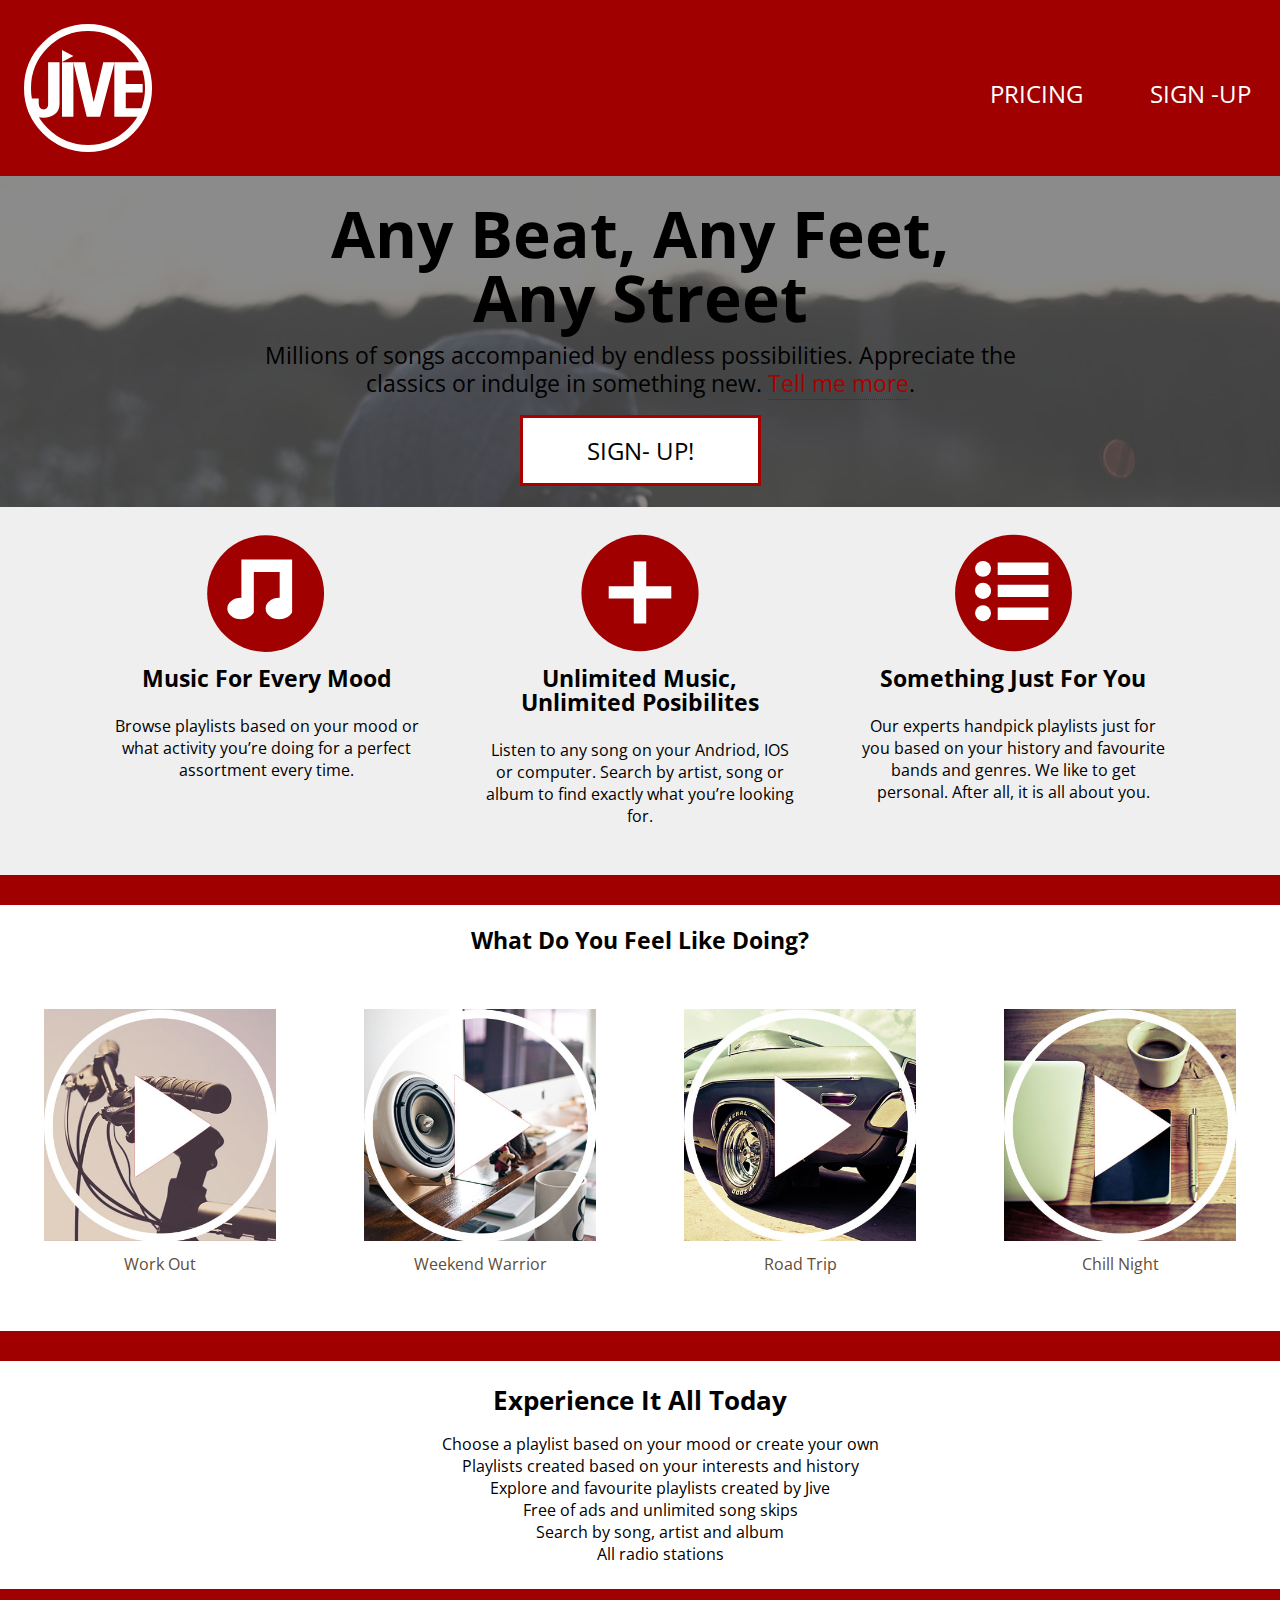
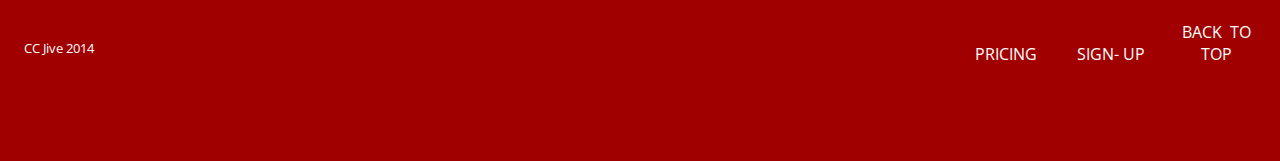
<file: index.html>
<!DOCTYPE html>
<html lang="en-ca">
<head>
  <meta charset="utf-8">
  <title>Jive</title>
  <meta name="viewport" content="width=device-width,initial-scale=1">
  <link href="css/main.css" rel="stylesheet">
  <link href="css/grid.css" rel="stylesheet">
  <link href="css/typography.css" rel="stylesheet">
    <link href='http://fonts.googleapis.com/css?family=Open+Sans+Condensed:300,300italic,700' rel='stylesheet' type='text/css'>
</head>

     <ul class="skip-links">
        <li><a href="#nav">Skip to Navigation</a></li>
        <li><a href="#main">Skip to Main Content</a></li>
        <li><a href="#playlists">Skip to Playlists</a></li>
    
    </ul>
    
<header role="banner" id="top" class="masthead red">

            <a href="index.html">       
                <img src="images/logo-jive.svg" alt="Jive Logo"                         class="jivelogo">       
            </a>
            
   
    <nav class="navtop" id="nav" role="navigation">
        <ul>
                <li><a href="pricing.html">Pricing</a></li>
                <li><a href="signup.html">Sign&nbsp;-Up</a></li>
        </ul>
    </nav>
    
    
   
</header>
    
<main role="main" id="main">
    

<div class="billboard">
   
        <h1 class="push-none">Any&nbsp;Beat, Any&nbsp;Feet, Any&nbsp;Street</h1>
            <h3 class="pad-top-half pad-bottom-half"> Millions of songs accompanied by endless possibilities. Appreciate the classics or indulge in something new. <a href="pricing.html" class="tellmemore">Tell&nbsp;me&nbsp;more</a>.
            </h3>
    
        <div class="signupbutton">
            <p><a href="signup.html" >Sign-&nbsp;up!</a></p>
    </div>
    </div>
    

   
<div class="lightgrey">
    
<div class="innerbody"> 
        
        <div class="grid pad-top">

    <figure class="unit unit-xs-1 unit-s-1 unit-m-1-3 unit-l-1-3">
        <img src="images/icon-music.svg" alt="music note"  class="icons pad-bottom-half">
               <div class="describe"> 
                <h3>Music for every mood</h3>
                    <p>Browse playlists based on your mood or what activity you’re doing for a perfect assortment every time. 
                    </p>
            </div>
    </figure>
        
    
    <figure class="unit unit-xs-1 unit-s-1 unit-m-1-3 unit-l-1-3">
        <img src="images/icon-add.svg" alt="plus sign" class="icons pad-bottom-half">
        <div class="describe"> 
            <h3>Unlimited music, unlimited&nbsp;posibilites </h3>
                <p>Listen to any song on your Andriod, IOS or computer. Search by artist, song or album to find exactly what you’re looking for. 
           </p>
        </div>
    </figure>
    
    
       <figure class="unit unit-xs-1 unit-s-1 unit-m-1-3 unit-l-1-3 pad-bottom">
        <img src="images/icon-suggest.svg" alt="suggestions" class="icons pad-bottom-half">
           <div class="describe"> 
            <h3>Something just for you</h3>
                <p>Our experts handpick playlists just for you based on your history and favourite bands and genres. We like to get personal. After&nbsp;all, it is all about you.            </p>
            </div>
    </figure>
        
</div>
</div>
</div>
    

    <hr>    
    
    
    <div class="playlists" id="playlists">
        
        <h3>What do you feel like doing?</h3>
                      
        <div class="grid">
            <div class="unit unit-xs-1 unit-s-1-2 unit-m-1-4 unit-l-1-4 gutter-half">

                        <a href="images/pl-workout.jpg">
                            <figure><img src="images/pl-workout.jpg"> 
                                <figcaption class="island-half">Work Out</figcaption>
                            </figure>
                        </a>
                </div>
    

                <div class="unit unit-xs-1 unit-s-1-2 unit-m-1-4 unit-l-1-4 gutter-half">
                 
                       <a href="images/pl-wknd.jpg"> 
                           <figure>
                               <img src=images/pl-wknd.jpg>
                                <figcaption class="island-half">Weekend Warrior</figcaption>
                           </figure>
                       </a>
                      
                    
                    
                </div>
        

                <div class="unit unit-xs-1 unit-s-1-2 unit-m-1-4 unit-l-1-4 gutter-half pad-bottom-half">
                  
                       <a href="images/pl-car.jpg"> 
                           <figure>
                               <img src=images/pl-car.jpg>
                                 <figcaption class="island-half">Road Trip</figcaption>
                           </figure>
                       </a>
                    
                </div>

                <div class="unit unit-xs-1 unit-s-1-2 unit-m-1-4 unit-l-1-4 gutter-half pad-bottom-half">
                   
                       <a href="images/pl-chill.jpg">
                           <figure>
                               <img src=images/pl-chill.jpg>
                                 <figcaption class="island-half">Chill Night</figcaption>
                            </figure>
                       </a>
                    
                </div>
                      
                </div>
    </div>

    
    <hr>
     <div class="gutter">
        <h2 class="push-none centertext">experience it all today</h2>
     
        <ul class="list">
             <li>Choose a playlist based on your mood or create your own</li>
            <li>Playlists created based on your interests and history</li>
            <li>Explore and favourite playlists created by Jive</li>
            <li>Free of ads and unlimited song skips</li>
            <li>Search by song, artist and album</li>
            <li>All radio stations</li>
        </ul>  
    </div>
    


    
</main>  
    
    <footer class="footer red">

        <nav class="nav-btm">
            
                <ul> 
                        
                    <li><a href="pricing.html">Pricing</a></li>
        
                    <li><a href="signup.html">Sign-&nbsp;Up</a></li>
                        
                    <li><a href="#nav" class="nav-btn">Back&nbsp; to top</a></li>
                    
                </ul>
        </nav>
        
        <p role="contentinfo" class="legal micro">CC Jive 2014</p>
        
    </footer>  
</html>
</file>
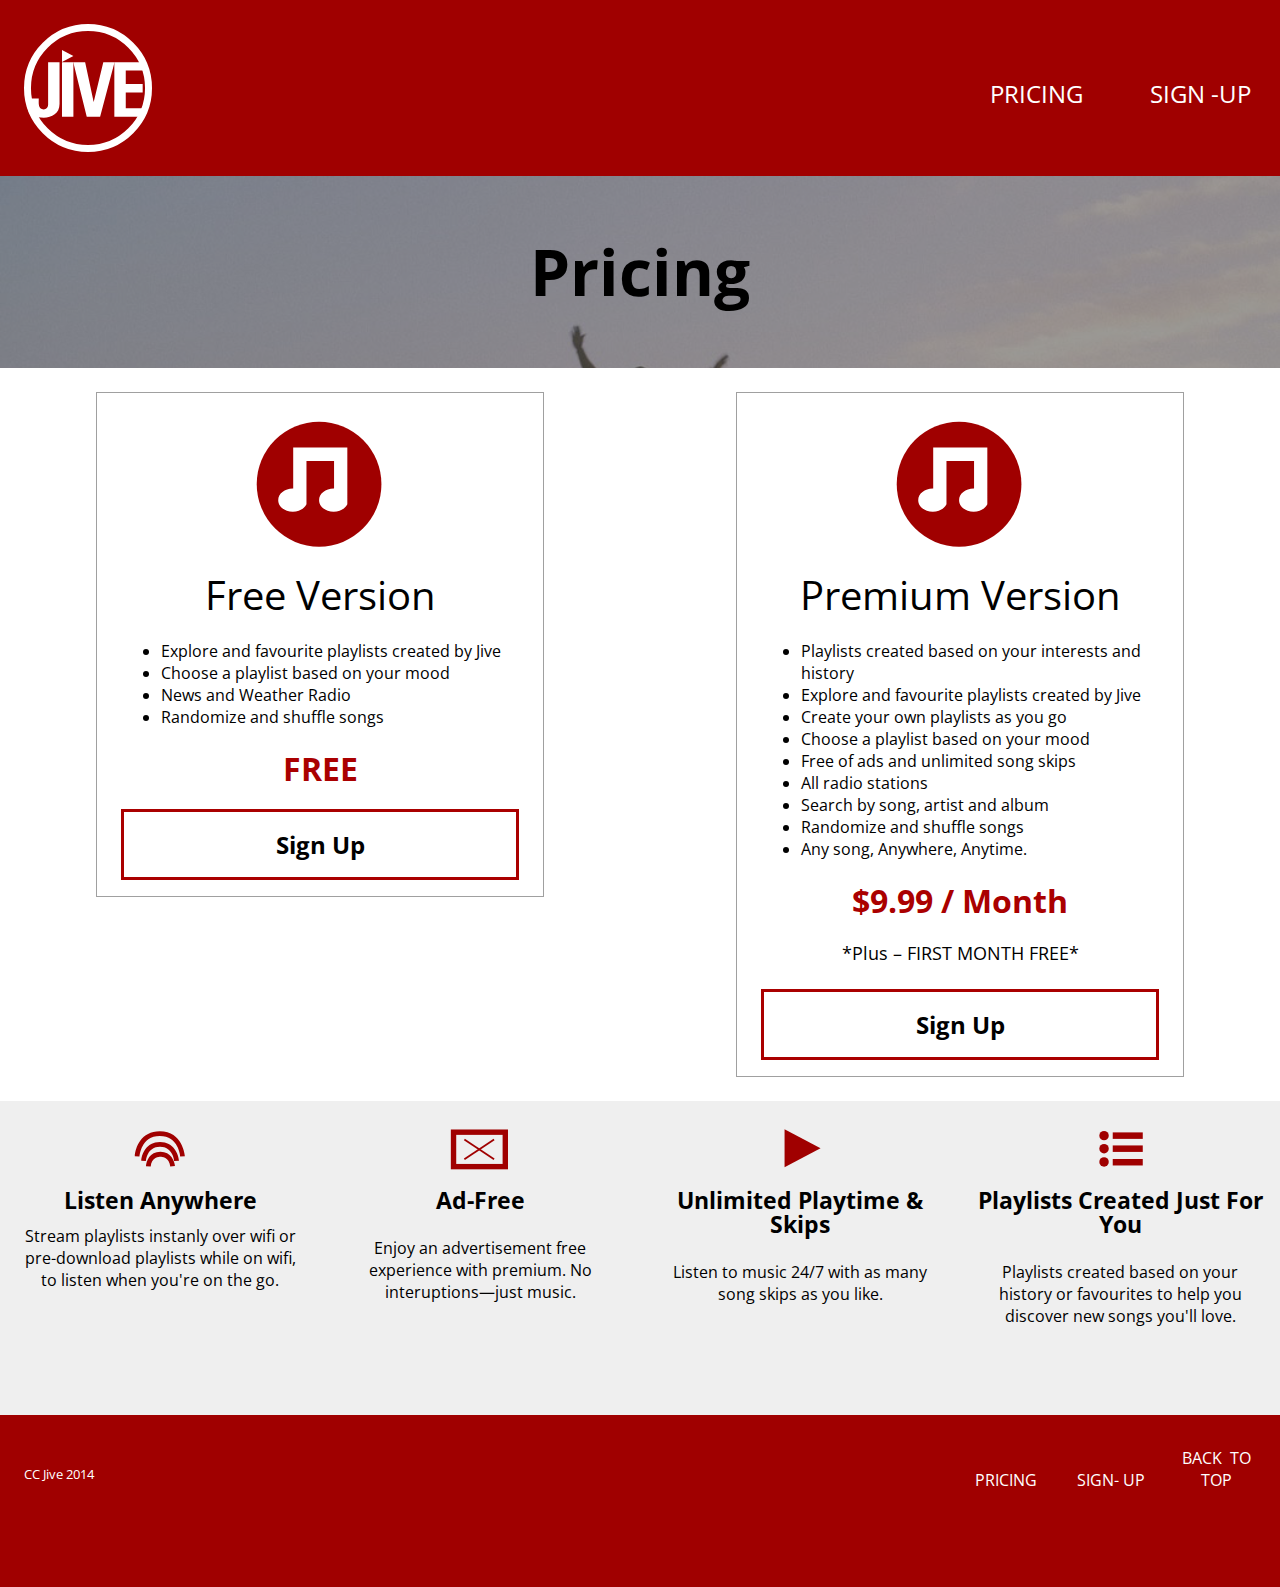
<file: pricing.html>
<!DOCTYPE html>
<html lang="en-ca">
<head>
  <meta charset="utf-8">
  <title>Pricing</title>
  <meta name="viewport" content="width=device-width,initial-scale=1">
  <link href="css/main.css" rel="stylesheet">
  <link href="css/grid.css" rel="stylesheet">
  <link href="css/typography.css" rel="stylesheet">
        <link href='http://fonts.googleapis.com/css?family=Open+Sans+Condensed:300,300italic,700' rel='stylesheet' type='text/css'>
</head>
        
     <ul class="skip-links">
        <li><a href="#nav">Skip to Navigation</a></li>
        <li><a href="#main">Skip to Main Content</a></li>
    
    </ul>
    
<header role="banner" id="top" class="masthead red">

            <a href="index.html"><img src="images/logo-jive.svg" alt="Jive Logo"                         class="jivelogo"> </a>
            
   
    <nav class="navtop" id="nav" role="navigation">
        <ul>
                <li><a href="pricing.html">Pricing</a></li>
                <li><a href="signup.html">Sign&nbsp;-Up</a></li>
        </ul>
    </nav>
    
    
   
</header>
    
<main role="main" id="main">
    

<div class="billboardpricing">   
        <h1 class="push-none">Pricing</h1>
</div>
    
   
<div class="grid pad-top bottomalign">
    
        <div class="unit unit-xs-1 unit-s-1 unit-m-1-2 unit-l-2 pad-bottom">
            <div class="pricingfree">
                
            <img src="images/icon-music.svg" alt="music note"  class="icons">
   
                <h3 class="pad-top pricename">Free Version</h3>
                    <ul>
                        <li>Explore and favourite playlists created by Jive</li>
                        <li>Choose a playlist based on your mood</li>
                        <li>News and Weather Radio</li>
                        <li>Randomize and shuffle songs</li>
                    </ul>
                
                <h3 class="price"> FREE</h3>
                <p class="signupfree"><a href="signup.html">Sign up</a></p>
            </div>
        </div>

        <div class="unit unit-xs-1 unit-s-1 unit-m-1-2 unit-l-2 pad-bottom">
            <div class="pricing">
                <img src="images/icon-music.svg" alt="music note"  class="icons">
            <h3 class="pad-top pricename">Premium Version</h3>
                <ul>
                    <li>Playlists created based on your interests and history</li>
                    <li>Explore and favourite playlists created by Jive</li>
                    <li>Create your own playlists as you go</li>
                    <li>Choose a playlist based on your mood</li>
                    <li>Free of ads and unlimited song skips</li>
                    <li>All radio stations</li>
                    <li>Search by song, artist and album</li>
                    <li>Randomize and shuffle songs</li>
                    <li>Any song, Anywhere, Anytime.</li>
                </ul>
                <h3 class="price"> $9.99 / month</h3>
                <h5 class="price2">*Plus – FIRST MONTH FREE*</h5>
    <p class="signupfree"><a href="signup.html">Sign up</a></p>
            </div>
        </div>
            
        
 <div class="pricingsection lightgrey">   
     <div class="unit unit-xs-1 unit-s-1 unit-m-1-2 unit-l-1-4 pad-top pad-bottom">
        <figure>
            <img src="images/tiny-wifi.svg" alt="wifi icon">  
                <div class="icontext">
                    <h3 class="push-half">Listen Anywhere</h3>
                    <p>Stream playlists instanly over wifi or pre-download playlists while on wifi, to listen when you're on the go.</p>
                </div>
        </figure>
     </div>        
         
<div class="unit unit-xs-1 unit-s-1 unit-m-1-2 unit-l-1-4 pad-top pad-bottom">
     <figure>
         <img src="images/tiny-ads.svg" alt="no ads icon">    
        <div class="icontext">
            <h3>Ad-Free</h3>
             <p>Enjoy an advertisement free experience with premium. No interuptions—just music. </p>
        </div>
    </figure>
</div>
      
<div class="unit unit-xs-1 unit-s-1 unit-m-1-2 unit-l-1-4 pad-top pad-bottom">
    <figure>
        <img src="images/tiny-playbutton.svg" alt="wifi icon">            <div class="icontext">
            <h3>Unlimited Playtime &amp; Skips</h3>
             <p>Listen to music 24/7 with as many song skips as you like.</p>
        </div>
    </figure>
</div>
    
     <div class="unit unit-xs-1 unit-s-1 unit-m-1-2 unit-l-1-4 pad-top pad-bottom">
         <figure>
            <img src="images/tiny-suggest.svg" alt="wifi icon">    
            
             <div class="icontext">
                <h3>Playlists created just for you</h3>
                <p>Playlists created based on your history or favourites to help you discover new songs you'll love. </p>
            </div>
             
        </figure>
        </div> 

</div>
    
</div>
    

</main>

    <footer class="footer red">

        <nav class="nav-btm">
            
                <ul> 
                        
                    <li><a href="pricing.html">Pricing</a></li>
        
                    <li><a href="signup.html">Sign-&nbsp;Up</a></li>
                        
                    <li><a href="#nav" class="nav-btn">Back&nbsp; to top</a></li>
                    
                </ul>
        </nav>
        
        <p role="contentinfo" class="legal micro">CC Jive 2014</p>
        
    </footer>  

</html>
</file>
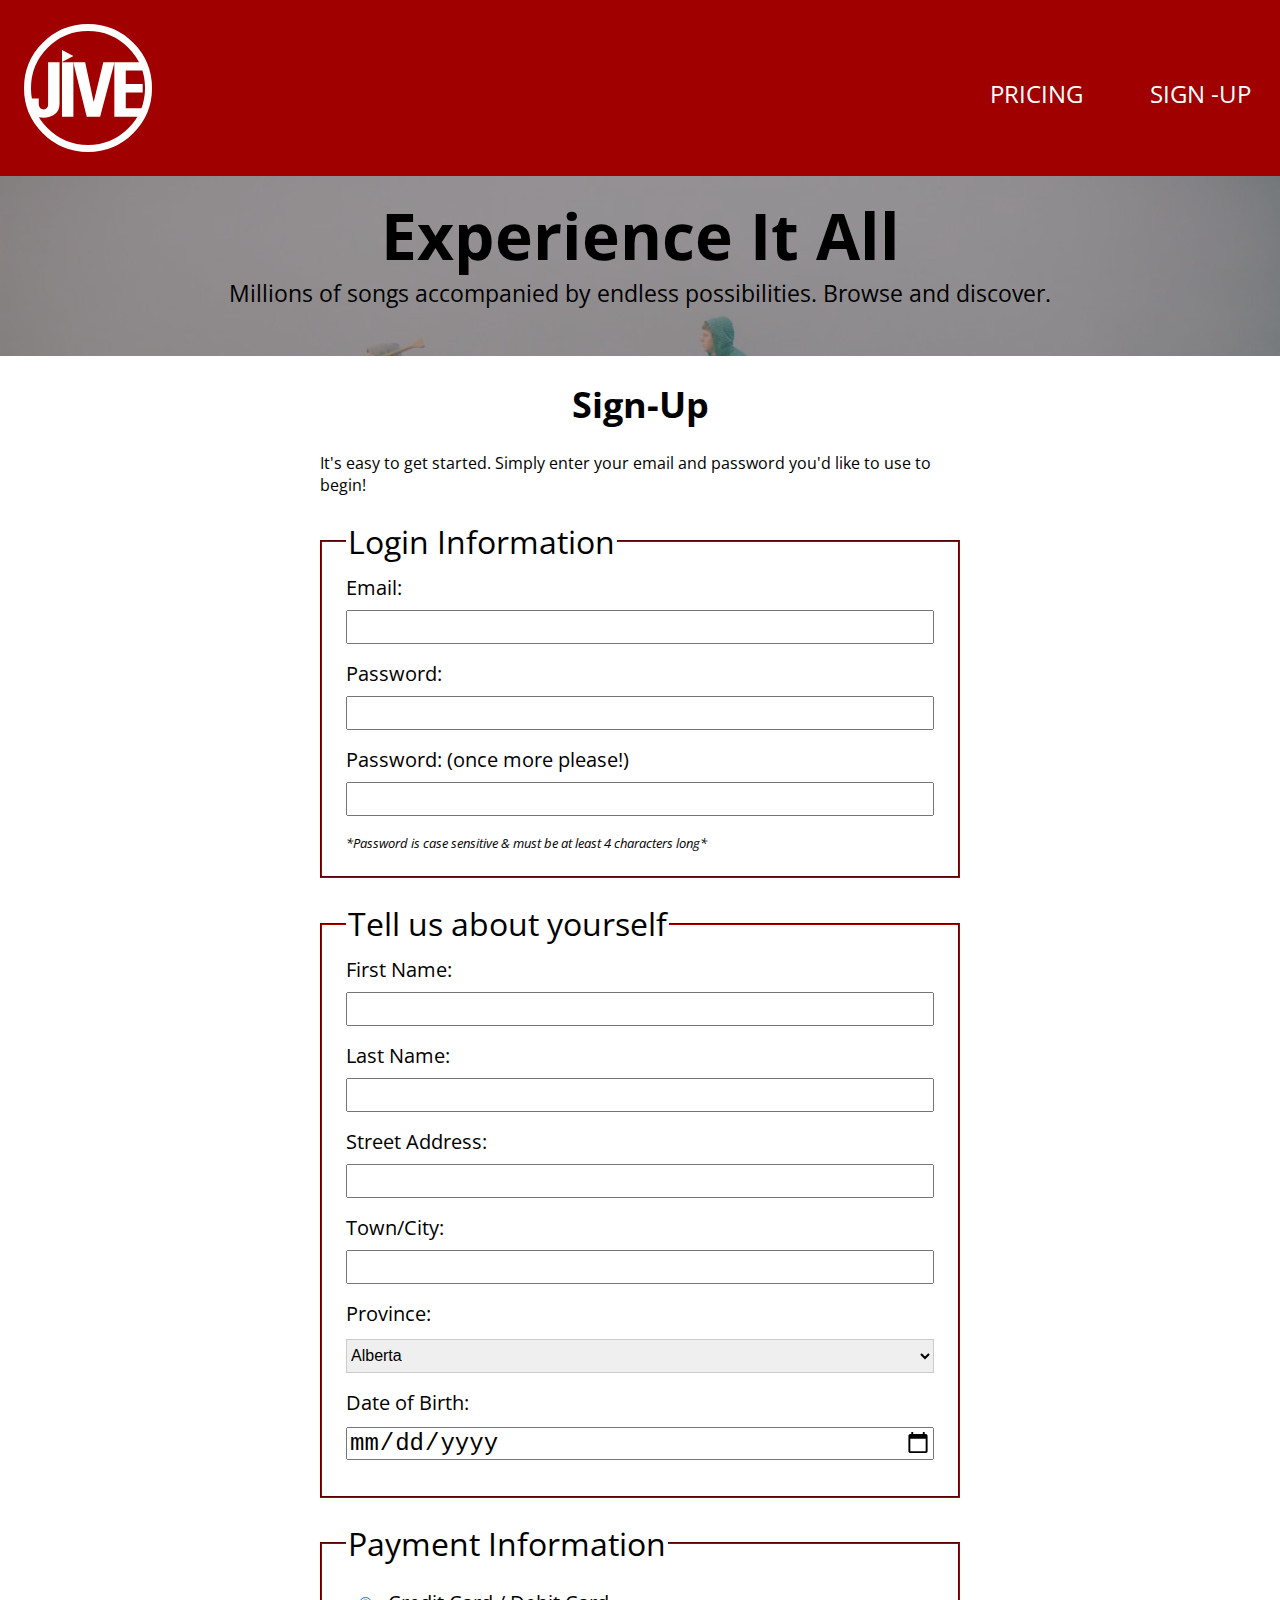
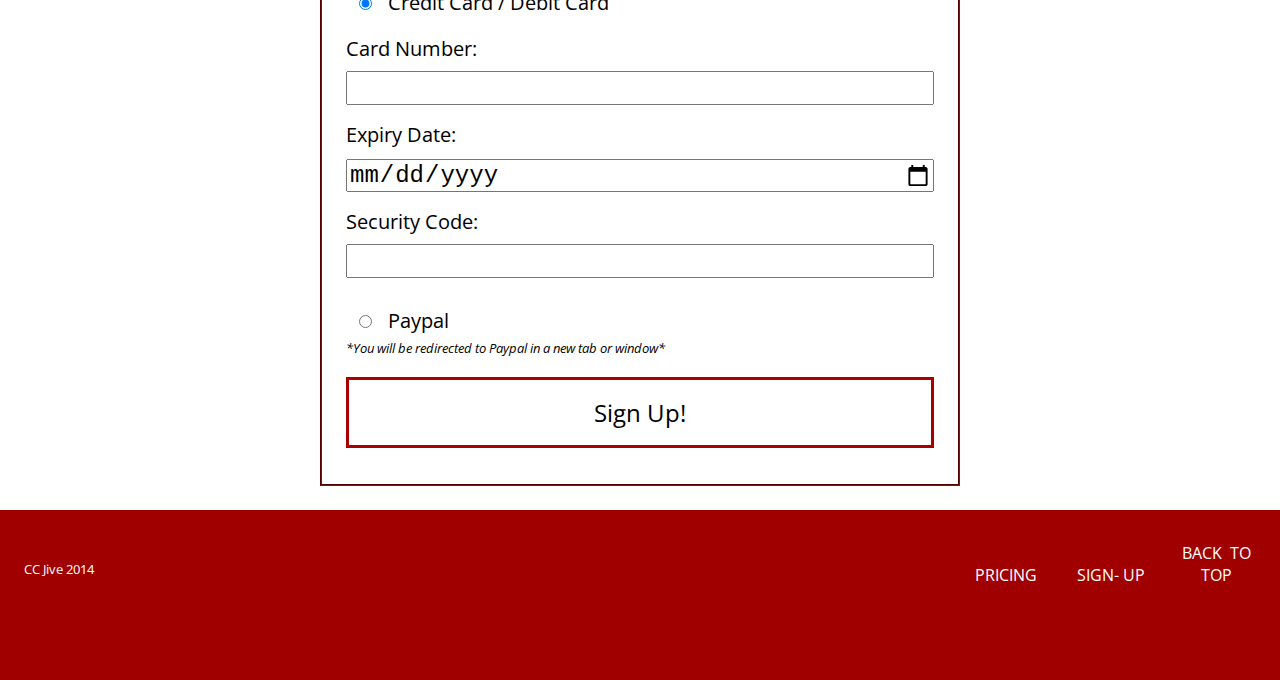
<file: signup.html>
<!DOCTYPE html>
<html lang="en-ca">
<head>
  <meta charset="utf-8">
  <title>Sign-Up</title>
  <meta name="viewport" content="width=device-width,initial-scale=1">
  <link href="css/main.css" rel="stylesheet">
  <link href="css/grid.css" rel="stylesheet">
  <link href="css/typography.css" rel="stylesheet">
        <link href='http://fonts.googleapis.com/css?family=Open+Sans+Condensed:300,300italic,700' rel='stylesheet' type='text/css'>
</head>
    
          <ul class="skip-links">
        <li><a href="#nav">Skip to Navigation</a></li>
        <li><a href="#main">Skip to Main Content</a></li>
    
    </ul>
    
<header role="banner" id="top" class="masthead red">

            <a href="index.html"><img src="images/logo-jive.svg" alt="Jive Logo"                         class="jivelogo"> </a>
            
   
    <nav class="navtop" id="nav" role="navigation">
        <ul>
                <li><a href="pricing.html">Pricing</a></li>
                <li><a href="signup.html">Sign&nbsp;-Up</a></li>
        </ul>
    </nav>
    
    
   
</header>
    

    

<div class="billboardsignup">      
        <h1 class="push-none">Experience it all</h1>
            <h3 class="pad-top-half"> Millions of songs accompanied by endless possibilities. Browse and discover. 
            </h3>
</div>
    
<main role="main" id="main">
    
    <div class="formpad">
    
        <h2 class="centeralign yotta pad-top">Sign-up</h2>
        
        <p class="centeralign">It's easy to get started. Simply enter your email and password you'd like to use to begin!</p>
        
            
<form action="thankyou.html">
    
    <fieldset>
        <legend>Login Information</legend>

         <div>
            <label for="email" >Email:</label>
            <input type="email" id="email"  >
        </div>

        <div>
            <label for="password">Password:</label>
            <input type="password" id="password">
        </div>

         <div class="push-none">
            <label for="password">Password: (once more please!)</label>
            <input type="password" id="password2">
        </div>

        <p class="micro push-none"><i>*Password is case sensitive &amp; must be at least 4 characters long*
        </i></p>

    </fieldset>

    
     <fieldset>
        <legend>Tell us about yourself</legend>

         <div>
            <label for="firstname" >First Name:</label>
            <input type="name" id="firstname">
        </div>

        <div>
            <label for="lastname" >Last Name:</label>
            <input type="name" id="lastname" >
        </div>

         <div>
            <label for="address" >Street Address:</label>
            <input type="name" id="address" >
        </div>

        <div>
            <label for="city" >Town/City:</label>
            <input type="name" id="city" >
        </div>

         <div class="styled-select slate">
            <label for="province" id="province">Province:</label>
            <select>
                <option value="AB">Alberta</option>
                <option value="BC">British Columbia</option>
                <option value="MB">Manitoba</option>
                <option value="NB">New Brunswick</option>
                <option value="NL">Newfoundland and Labrador</option>
                <option value="NS">Nova Scotia</option>
                <option value="ON">Ontario</option>
                <option value="PE">Prince Edward Island</option>
                <option value="QC">Quebec</option>
                <option value="SK">Saskatchewan</option>
                <option value="NT">Northwest Territories</option>
                <option value="NU">Nunavut</option>
                <option value="YT">Yukon</option>
            </select>
          </div>

            <div>
                <label for="date">Date of Birth:</label>
                <input type="date" id="dob">
            </div>
         </fieldset>

    
    <fieldset>
            <legend>Payment Information</legend>
                    <div class="radiospan">
                        <input type="radio" name="payment" value="card" checked>
                        <label for="card">Credit Card / Debit Card</label>
                    </div>
        
                        <div>
                            <label for="cardnumber" >Card Number:</label>
                            <input type="number" id="cardnumber">
                        </div>
        
                        <div>
                            <label for="expirydate" >Expiry Date:</label>
                            <input type="date" id="expdate">
                        </div>
                        
                        <div>
                            <label for="code" >Security Code:</label>
                            <input type="number" id="code">
                        </div>
        
             
                <div class="radiospan">   
                        <input type="radio" name="payment" value="paypal">
                        <label for="paypal">Paypal</label>
                         <p class="micro push-none"><i>*You will be redirected to Paypal in a new tab or window*
        </i></p>
                </div>
        
        <div>
            <button type="submit">Sign up!</button>
        </div>
    </fieldset>

</form>
</div>
            
</main>
        
    <footer class="footer red">

        <nav class="nav-btm">
            
                <ul> 
                        
                    <li><a href="pricing.html">Pricing</a></li>
        
                    <li><a href="signup.html">Sign-&nbsp;Up</a></li>
                        
                    <li><a href="#nav" class="nav-btn">Back&nbsp; to top</a></li>
                    
                </ul>
        </nav>
        
        <p role="contentinfo" class="legal micro">CC Jive 2014</p>
        
    </footer>    
        
</html>
</file>
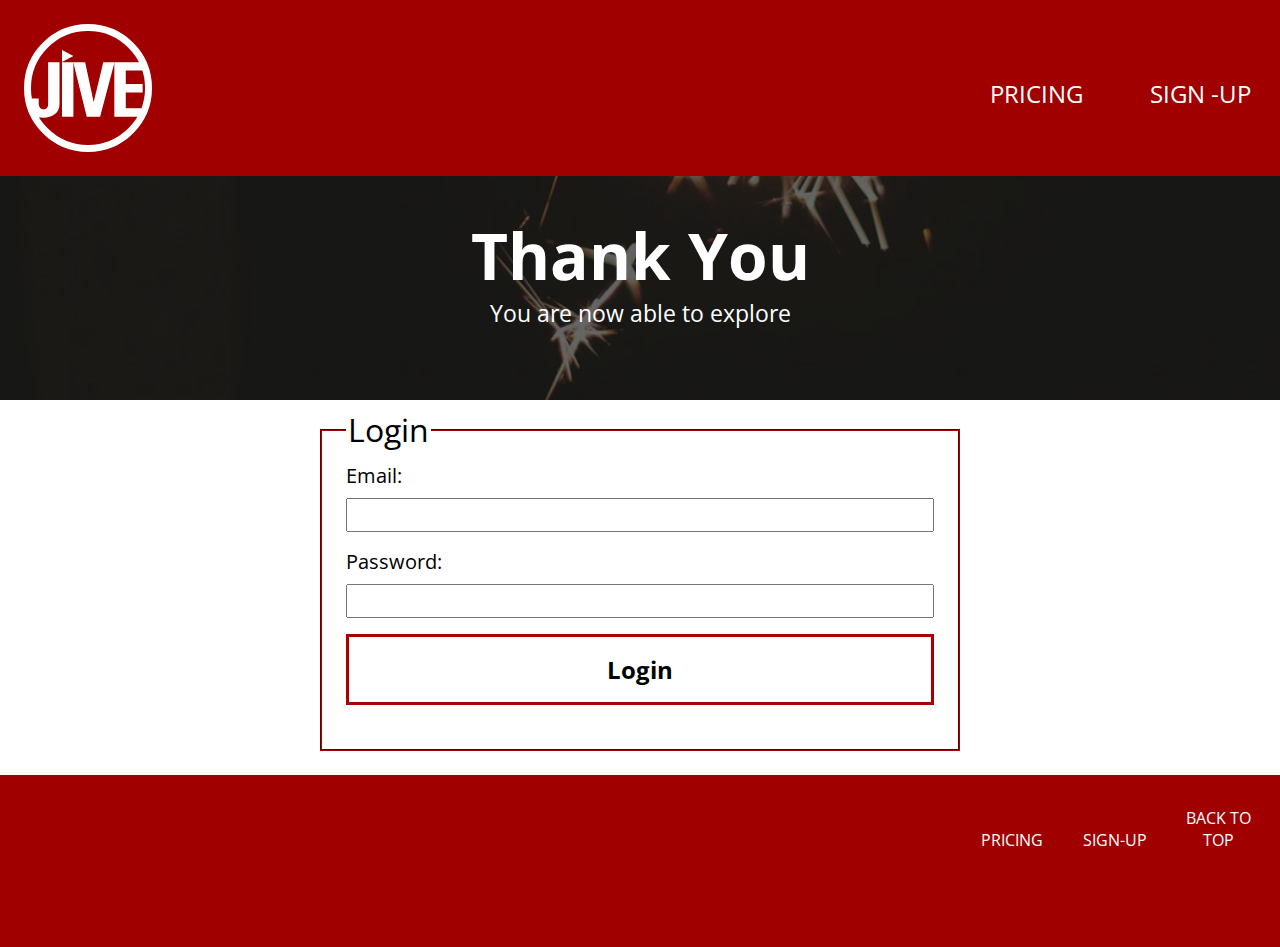
<file: thankyou.html>
<!DOCTYPE html>
<html lang="en-ca">
<head>
  <meta charset="utf-8">
  <title>Thank You</title>
  <meta name="viewport" content="width=device-width,initial-scale=1">
  <link href="css/main.css" rel="stylesheet">
  <link href="css/grid.css" rel="stylesheet">
  <link href="css/typography.css" rel="stylesheet">
    <link href='http://fonts.googleapis.com/css?family=Open+Sans+Condensed:300,300italic,700' rel='stylesheet' type='text/css'>
</head>

<main>
    
    
          <ul class="skip-links">
        <li><a href="#nav">Skip to Navigation</a></li>
        <li><a href="#main">Skip to Main Content</a></li>
    
    </ul>
    
<header role="banner" id="top" class="masthead red">

            <a href="index.html"><img src="images/logo-jive.svg" alt="Jive Logo"                         class="jivelogo"> </a>
            
   
    <nav class="navtop" id="nav" role="navigation">
        <ul>
                <li><a href="pricing.html">Pricing</a></li>
                <li><a href="signup.html">Sign&nbsp;-Up</a></li>
        </ul>
    </nav>
    
    
   
</header>
    

    

<div class="billboardty">      
        <h1 class="push-none">Thank you</h1>
            <h3 class="pad-top-half">You are now able to explore
            </h3>
</div>

    <form class="login">
    <fieldset>
        <legend>Login</legend>

         <div>
            <label for="email" >Email:</label>
            <input type="email" id="email"  >
        </div>

        <div>
            <label for="password">Password:</label>
            <input type="password" id="password">
        </div>
        
         <p class="signupfree"><a href="#">Login</a></p>
        
    </fieldset>
    </form>

    

     
</main>

<div>
    <footer class="footer red">

        <nav id="nav" nav class="nav-btm" nav role="navigation">
                <ul> 
                        
                            <li><a href="pricing.html" alt="Pricing">Pricing</a></li>
                    
                            <li><a href="signup.html" alt="Sign-Up">Sign-Up</a></li>
                        
                            <li><a href="#nav" class="nav-btn">Back to top</a></li>
                    
                </ul>
            </nav>
    </footer>
</div>          
        

</html>
</file>
<file: css/main.css>
@-moz-viewport { width: device-width; scale: 1; }
@-ms-viewport { width: device-width; scale: 1; }
@-o-viewport { width: device-width; scale: 1; }
@-webkit-viewport { width: device-width; scale: 1; }
@viewport { width: device-width; scale: 1; }

html {
  margin: 0;
  padding: 0;
  box-sizing: border-box;
  font-family: 'Open Sans Condensed', sans-serif;
  -moz-text-size-adjust: 100%;
  -ms-text-size-adjust: 100%;
  -webkit-text-size-adjust: 100%;
  -o-text-size-adjust: 100%;
}


@media only screen and (min-width: 90em) {
     html {
         font-size: 120%;
     }
    
}

@media only screen and (min-width: 120em) {
     html {
         font-size: 130%;
     }
    
}

*, *:before, *:after {
  box-sizing: inherit;
}


body {
  margin: 0;
  padding: 0;
}


a:focus {
    outline: 3px solid #A00000;
}

.skip-links {
    margin:0;
    padding:0;
    list-style-type: none;
}

.skip-links a{
    position:absolute;
    top:-3em;
}

.skip-links a:focus {
    top:0;
    color:white;
    text-decoration: none;
    background-color: black;
    padding: 1rem;
    border: 1px solid #A00000;
    margin: .5rem;
}

.navtop {
    font-family: 'Open Sans Condensed', sans-serif;
    text-transform: uppercase;
    text-align: center;
    overflow: hidden;
   
}

.navtop ul {
    padding-left:0;
    list-style-type: none;
    margin:0;
    padding:0;
    overflow: hidden;
}

.navtop ul li{
    overflow: hidden;
    margin:0;
    padding-left: 0;
    list-style: none;
    width:auto;
    text-decoration: none;
    text-align: center;
    font-size:1.5rem;
    overflow: hidden;
    
}
    
.navtop ul li a{
    text-decoration: none;
    padding:.2em 1em;
}

.navtop a,
.navtop a:link,
.navtop a:visited {
    display: block;
    color: white;
    text-decoration: none;
    padding:1rem;
}

.navtop a:hover,
.navtop a:focus,
.navtop a:active,
.navtop .nav-current,
.navtop .nav-current:link,
.navtop .nav-current:visited {
    border-bottom: 1px dotted white;
}

h1,h2,h3 {
    text-align: center;
    font-family: 'Open Sans Condensed', sans-serif;
    text-transform: capitalize; 
}

.jivelogo {
    height: 8em;
    width: auto;
    display: block;
    margin:1rem auto 0;
}

.nav-btm {
    list-style: none;
    font-family: 'Open Sans Condensed', sans-serif;
    text-transform: uppercase;
    text-align: center;
    overflow: hidden;
}

.nav-btm ul{
    list-style-type: none;
    text-decoration: none;
    padding-left:0;
    overflow: hidden;
}

.nav-btm li {
    margin: 0;
    width:auto;
    font-size:1rem;
    padding: 0;
    text-decoration: none;
}

.nav-btm a,
.nav-btm a:link,
.nav-btm a:visited {
    display: block;
    color: white;
    text-decoration: none;
    padding:1rem;
}

.nav-btm a:hover,
.nav-btm a:focus,
.nav-btm a:active,
.nav-btm .nav-current,
.nav-btm .nav-current:link,
.nav-btm .nav-current:visited {
    color: white;
    border-bottom: dotted 1px white;
}

.red{
    background-color: #A00000 ;
    overflow: hidden;
    margin: 0;
    padding: 0;
}

.billboard {
    background-size: cover;
    color:white;
    padding: 1.75rem 3rem 1.5rem;
    background-color: rgba(64,64,64,0.9);
    background-image: url(../images/flowers.jpg);
    position: relative;
    box-shadow: inset 0 0 0 1000px rgba(0,0,0,.4)
}

.billboardpricing {
    background-size: cover;
    color:white;
    padding: 4rem 3rem 4rem;
    background-color: rgba(64,64,64,0.9);
    background-image: url(../images/sunset2.jpg);
    position: relative;
    box-shadow: inset 0 0 0 1000px rgba(0,0,0,.4)
}

.billboardsignup {
    background-size: cover;
    color:white;
    padding: 1.75rem 3rem 1.5rem;
    background-color: rgba(64,64,64,0.9);
    background-image: url(../images/boat.jpg);
    position: relative;
    box-shadow: inset 0 0 0 1000px rgba(0,0,0,.6)
}

.billboard h1,
.billboardpricing h1,
.billboardsignup h1,
.billboardty h1 {
    font-size: 4rem;
    line-height: 4rem
}

.billboard h3,
.billboardpricing h3,
.billboardsignup h3,
.billboardty h3{
    text-transform: none;
    font-weight: normal;
    line-height: 1.75rem;   
}

.tellmemore {
    text-decoration: none;
    border-bottom: 1px dotted white;
    color:white;
}

.signupbutton a,
.signupbutton a:link,
.signupbutton a:visited{
    padding:1rem 4rem 1rem;
    background-color: #FFF;
    color:#000;
    text-decoration: none;
    font-size: 1.5rem;
    text-transform: uppercase;
    border: 3px solid #a00;
    margin: -1rem auto 0;
    position: center;
}
    
.signupbutton a:hover{
    background-color: #A00;
    color:white;
    border: 3px solid black;
}

.signupbutton{
    text-align: center;
}

.signupfree a{
    text-decoration: none;
    text-align: center;
    align-content: center;
    display: block;
    border: 3px solid #a00;
    padding:1rem 0 1rem;
    width: 100%;
    font-size:1.5rem;
    text-transform: capitalize;
    font-weight: bold;
    color:black;
    background-color: white;
    overflow: hidden;
}

.signupfree a:hover{
    background-color: #a00;
    color:white;
    border: 3px solid black;
}

.signupfree{
    list-style-type: none;   
}

.lightgrey{
    background-color: #efefef;   
}

.icons{
    margin: 0 auto 0;
}

.describe{
    margin:0 2rem 0;
    text-align: center;
}

.price {
    font-size: 2rem;
    color:#a00;
}

.price2{
    text-align: center;
    font-weight: normal;
}

.pricename{
    font-size: 2.5rem; 
    font-weight: normal;
    
}



.bubbles{
    margin-left: auto;
    margin-right: auto;
    align-content: center;
    text-align: center;
}

.bubble-left{
    background-image: url(../images/bubble-left.svg);
    background-repeat: no-repeat;
    background-position: cover;
    background-size: 25em;
    padding-bottom: 10em;
    height: auto;
    text-align: center;
    margin: 0 auto 0;
}

.bubble-right{
    background-image: url(../images/bubble-right.svg);
    background-repeat: no-repeat;
    background-size: 25em;
    padding-bottom: 10em;
    height: auto;
    text-align: center;
    overflow: hidden;
    margin: 0 auto 0;
}

.review{
    margin: 4rem 4rem 0;
}

.pricing {
    border: 1px solid #a0a0a0;
    background-color: white;
    padding: 1.5rem 1.5rem 1rem;

}

.pricingfree {
    border: 1px solid #a0a0a0;
    background-color: white;
    padding: 1.5rem 1.5rem 1rem;
}

.pricingfree p{
  margin: 1rem auto 0;   
}

.pricing h3,{
 margin: 1rem auto 1rem;   
}

.pricing p{
    margin:1rem auto 0;
}

.pricingsection figure img{
    height: 3rem;

}

.icontext{
    padding: 1rem;
    text-align: center;
    
}

.icontext:last-child{
    margin-right: 0;
}

.centertext {
    text-align: center;
    list-style-type: none;
    line-height: 2rem;
    padding-bottom: 1rem;
}

fieldset{
    border-color: #a00;   
}

hr{
    border: solid 15px #a00000;
}

fieldset{
    font-size: 2rem;
    margin: 0 auto 0;
    width: 100%;
}

label{
    display:block;
    font-size: 1.25rem;
}

input, 
textarea,
select{
 font-size: 1.5rem;
}

input,
select{
 width: 100%   
}

.radio {
    border-style: none;
    padding: 0;
}

.radiospan {
    white-space: nowrap;
}

.radiospan label,
.radiospan input{
    display:inline-block;
}

.radiospan input{
    margin-right:0;
    padding-right: 0;
    width: 5%;
}

.radiospan label{
    margin-left:0;
    padding-left: 0;
}

form div{
    padding-bottom: 1rem;   
}

button{
    text-decoration: none;
    text-align: center;
    align-content: center;
    display: block;
    border: 3px solid #a00;
    padding:1rem 0 1rem;
    width: 100%;
    font-size:1.5rem;
    text-transform: capitalize;
    color:black;
    background-color: white;
    overflow: hidden;
    cursor:pointer;
    font-family: 'Open Sans Condensed', sans-serif;
}

button:hover{
    background-color: #A00;
    color:white;
    border: 3px solid black;

}
.formpad{
    margin:0 auto 0;   
}      

.friends {
    width: 100%;
    padding: 8rem 0;
    position: relative;
    background-image: url(../images/music.jpg);
    background-size: cover;
    overflow: hidden;
}

.sunset {
    width: 100%;
    padding: 8rem 0;
    position: relative;
    background-image: url(../images/sunset2.jpg);
    background-size: cover;
    overflow: hidden;
}

.boat {
    width: 100%;
    padding: 8rem 0;
    position: relative;
    background-image: url(../images/boat.jpg);
    background-size: cover;
    overflow: hidden;
}

img {
    display:block;
    width:100%;
}



.playlists {
    padding-left:0;
    padding-right: 0;
    list-style-type: none;
}


.playlists a {
    text-align:center;
    text-decoration:none;
    list-style-type: none;
    text-align:center;
    color: #614D37;
    overflow: hidden;
    font-family: 'Open Sans Condensed', sans-serif;
  
}

.playlists figure {
    padding-left: 0;
    margin-bottom: 0;

}

.footer{
    padding: 0 0 5rem 0;
    overflow: hidden;
}

.legal{
    text-align: center;
    color:white;
}

.styled-select.slate select {
   border: 1px solid #ccc;
   font-size: 16px;
   height: 34px;
   width: 100%;
}

.login{
    margin:.5rem .5rem 0;
    
}

.billboardty {
    background-image: url(../images/sparkle.jpg);
    background-position: bottom;
    background-size: 30em;
    padding:3em;
    position: relative;
    box-shadow: inset 0 0 0 1000px rgba(0,0,0,.6);
    color:white;
    background-repeat: no-repeat;
    background-size: 100%;
}


@media only screen and (min-width: 20em){
    
    .navtop ul {
        margin:1rem auto 0;
    }

     .navtop ul li {
         display:inline-block;
         width: 45%;
     } 
    
     .pricing,
     .pricingfree{
        margin:0 .5rem 0;   
    }
    
    .formpad{
        margin:0 .5rem 0;   
    }

}

@media only screen and (min-width: 30em){
    
    .pricing,
    .pricingfree{
        margin:0 1rem 0;   
    }
    
    .formpad{
        margin:0 4rem 0;   
}
    
    .login{
     margin:.5rem 5rem 0;   
    }
    
    
}

@media only screen and (min-width: 40em) {
    
    .billboard {
        background-color: #efefef;
        color:black;
        padding:1.6rem 8rem 1rem;
        box-shadow: inset 0 0 0 1000px rgba(90,90,90,.7)
    }
    
    .billboardpricing{
        color:black;
        box-shadow: inset 0 0 0 1000px rgba(90,90,90,.6)
    }
    
    .billboardsignup{
        color:black;
        box-shadow: inset 0 0 0 1000px rgba(90,90,90,.6)
        
    }
    
    .jivelogo {
        float:left;
        display: inline;
        margin: 1.5rem 1.5rem;
        width: auto;
    }
    
      .navtop ul{
        margin:4.3rem 0 0;
        width:100%;
        
    }
    
    .list {
        text-align: center;
        list-style-type: none;
        padding-bottom: 0;
    }
    
    .nav-btm ul{
        margin: 1rem auto 0;
    }
    
    .nav-btm ul li {
        display: inline-block;
        width:30%
    }
    
    .signup {
     background-color: #a00;   
    }
    
    .tellmemore{
    color:#A00;
    border-bottom: 1px dotted #A00;
    
    }
    
    .bubble{
        float:left;
        margin:0 -3rem 0;
    }
    
     .pricing {
        margin:0 2rem 0;   
    }
    
    .pricingfree {
        margin: 0 2rem 0;   
    }
    
    .formpad{
        margin:0 10rem 0;   
}    
    
     .login{
     margin:.5rem 7rem 0;   
    }
    
}


@media only screen and (min-width: 50em) {
     .pricing {
        margin:0 3rem 0;   
    }
    
     .pricingfree {
     margin: 0 3rem 0;   
    }
    
    .formpad{
        margin:0 15rem 0;   
}
    
     .login{
         margin:.5rem 10rem 0;   
    }
    

    
    
}

@media only screen and (min-width: 60em) {
    
    
     .billboard {
        background-color: #efefef;
        color:black;
        padding:1.6rem 15rem 1rem;
    }
    
    .jivelogo {
        float:left;
        display: inline;
        margin: 1.5rem 1.5rem;
        width: auto;
    }
    
    .navtop {
        float:right;
        
    }
    
    .navtop ul{
        margin:3.8rem 0 0;
        width:100%;
        
    }    
    
     .navtop ul li {
     width: 10rem;
    } 
    
    .nav-btm {
        float:right;
    }
    
    .nav-btm ul{
        margin: 1rem auto 0;
    }
    
    .nav-btm ul li {
        display: inline-block;
        width:30%
    }
    
    .innerbody {
        margin:0rem 5rem 0rem;
    }
    
    .circlecenter{
        margin:0 auto .5rem;
    }
    
    .legal{
        margin:3rem 0 0 1.5rem;
        float:left;
    }
    
     .pricing {
        margin:0 6rem 0;   
    }
    
     .pricingfree {
     margin: 0 6rem 0;   
    }
    
    .formpad{
        margin:0 20em 0;   
    }
    
    .playlists figure {
       margin: 2rem;
    }
    
     .login{
        margin:.5rem 20rem 0;   
    }
    
}
</file>
<file: css/grid.css>
.grid {
  margin: 0;
  padding: 0;
  letter-spacing: -0.31em;
  text-rendering: optimizespeed;
  display: -webkit-flex;
  -webkit-flex-flow: row wrap;
  display: -ms-flexbox;
  -ms-flex-flow: row wrap;
  display: flex;
  flex-flow: row wrap;
}

.grid-bottom {
  -webkit-align-items: flex-end;
  -ms-align-items: flex-end;
  align-items: flex-end;
}

.grid-middle {
  -webkit-align-items: center;
  -ms-align-items: center;
  align-items: center;
}

.grid-stretch {
  -webkit-align-items: stretch;
  -ms-align-items: stretch;
  align-items: stretch;
}

.opera-only :-o-prefocus, .grid {
  word-spacing: -0.43em;
}

.unit {
  letter-spacing: normal;
  text-rendering: auto;
  vertical-align: top;
  word-spacing: normal;
  display: inline-block;
  visibility: visible;
}

.grid-bottom .unit {
  vertical-align: bottom;
}

.grid-middle .unit {
  vertical-align: middle;
}

.unit[class*="push-"],
.unit[class*="pull-"] {
  position: relative;
}

.unit-xs-hidden {
  display: none;
  visibility: hidden;
}

.unit-xs-centered {
  margin: 0 auto;
}

.unit-xs-1 {
  display: block;
  visibility: visible;
  width: 100%;
}

.unit-offset-xs-0 {
  margin-left: 0;
}

.unit-push-xs-0,
.unit-pull-xs-0 {
  left: 0;
}

.unit-xs-1-2 {
  width: 50.0000%;
}

.unit-offset-xs-1-2 {
  margin-left: 50.0000%;
}

.unit-push-xs-1-2 {
  left: 50.0000%;
}

.unit-pull-xs-1-2 {
  left: -50.0000%;
}

.unit-xs-1-3 {
  width: 33.3333%;
}

.unit-offset-xs-1-3 {
  margin-left: 33.3333%;
}

.unit-push-xs-1-3 {
  left: 33.3333%;
}

.unit-pull-xs-1-3 {
  left: -33.3333%;
}

.unit-xs-2-3 {
  width: 66.6667%;
}

.unit-offset-xs-2-3 {
  margin-left: 66.6667%;
}

.unit-push-xs-2-3 {
  left: 66.6667%;
}

.unit-pull-xs-2-3 {
  left: -66.6667%;
}

.unit-xs-1-4 {
  width: 25.0000%;
}

.unit-offset-xs-1-4 {
  margin-left: 25.0000%;
}

.unit-push-xs-1-4 {
  left: 25.0000%;
}

.unit-pull-xs-1-4 {
  left: -25.0000%;
}

.unit-xs-3-4 {
  width: 75.0000%;
}

.unit-offset-xs-3-4 {
  margin-left: 75.0000%;
}

.unit-push-xs-3-4 {
  left: 75.0000%;
}

.unit-pull-xs-3-4 {
  left: -75.0000%;
}

.unit-xs-1-2,.unit-xs-1-3,.unit-xs-2-3,.unit-xs-1-4,.unit-xs-3-4 {
  display: inline-block;
  visibility: visible;
}

@media only screen and (min-width: 20em) {

.unit-s-hidden {
  display: none;
  visibility: hidden;
}

.unit-s-centered {
  margin: 0 auto;
}

.unit-s-1 {
  display: block;
  visibility: visible;
  width: 100%;
}

.unit-offset-s-0 {
  margin-left: 0;
}

.unit-push-s-0,
.unit-pull-s-0 {
  left: 0;
}

.unit-s-1-2 {
  width: 50.0000%;
}

.unit-offset-s-1-2 {
  margin-left: 50.0000%;
}

.unit-push-s-1-2 {
  left: 50.0000%;
}

.unit-pull-s-1-2 {
  left: -50.0000%;
}

.unit-s-1-3 {
  width: 33.3333%;
}

.unit-offset-s-1-3 {
  margin-left: 33.3333%;
}

.unit-push-s-1-3 {
  left: 33.3333%;
}

.unit-pull-s-1-3 {
  left: -33.3333%;
}

.unit-s-2-3 {
  width: 66.6667%;
}

.unit-offset-s-2-3 {
  margin-left: 66.6667%;
}

.unit-push-s-2-3 {
  left: 66.6667%;
}

.unit-pull-s-2-3 {
  left: -66.6667%;
}

.unit-s-1-4 {
  width: 25.0000%;
}

.unit-offset-s-1-4 {
  margin-left: 25.0000%;
}

.unit-push-s-1-4 {
  left: 25.0000%;
}

.unit-pull-s-1-4 {
  left: -25.0000%;
}

.unit-s-3-4 {
  width: 75.0000%;
}

.unit-offset-s-3-4 {
  margin-left: 75.0000%;
}

.unit-push-s-3-4 {
  left: 75.0000%;
}

.unit-pull-s-3-4 {
  left: -75.0000%;
}

.unit-s-1-2,.unit-s-1-3,.unit-s-2-3,.unit-s-1-4,.unit-s-3-4 {
  display: inline-block;
  visibility: visible;
}

}

@media only screen and (min-width: 38em) {

.unit-m-hidden {
  display: none;
  visibility: hidden;
}

.unit-m-centered {
  margin: 0 auto;
}

.unit-m-1 {
  display: block;
  visibility: visible;
  width: 100%;
}

.unit-offset-m-0 {
  margin-left: 0;
}

.unit-push-m-0,
.unit-pull-m-0 {
  left: 0;
}

.unit-m-1-2 {
  width: 50.0000%;
}

.unit-offset-m-1-2 {
  margin-left: 50.0000%;
}

.unit-push-m-1-2 {
  left: 50.0000%;
}

.unit-pull-m-1-2 {
  left: -50.0000%;
}

.unit-m-1-3 {
  width: 33.3333%;
}

.unit-offset-m-1-3 {
  margin-left: 33.3333%;
}

.unit-push-m-1-3 {
  left: 33.3333%;
}

.unit-pull-m-1-3 {
  left: -33.3333%;
}

.unit-m-2-3 {
  width: 66.6667%;
}

.unit-offset-m-2-3 {
  margin-left: 66.6667%;
}

.unit-push-m-2-3 {
  left: 66.6667%;
}

.unit-pull-m-2-3 {
  left: -66.6667%;
}

.unit-m-1-4 {
  width: 25.0000%;
}

.unit-offset-m-1-4 {
  margin-left: 25.0000%;
}

.unit-push-m-1-4 {
  left: 25.0000%;
}

.unit-pull-m-1-4 {
  left: -25.0000%;
}

.unit-m-3-4 {
  width: 75.0000%;
}

.unit-offset-m-3-4 {
  margin-left: 75.0000%;
}

.unit-push-m-3-4 {
  left: 75.0000%;
}

.unit-pull-m-3-4 {
  left: -75.0000%;
}

.unit-m-1-2,.unit-m-1-3,.unit-m-2-3,.unit-m-1-4,.unit-m-3-4 {
  display: inline-block;
  visibility: visible;
}

}

@media only screen and (min-width: 60em) {

.unit-l-hidden {
  display: none;
  visibility: hidden;
}

.unit-l-centered {
  margin: 0 auto;
}

.unit-l-1 {
  display: block;
  visibility: visible;
  width: 100%;
}

.unit-offset-l-0 {
  margin-left: 0;
}

.unit-push-l-0,
.unit-pull-l-0 {
  left: 0;
}

.unit-l-1-2 {
  width: 50.0000%;
}

.unit-offset-l-1-2 {
  margin-left: 50.0000%;
}

.unit-push-l-1-2 {
  left: 50.0000%;
}

.unit-pull-l-1-2 {
  left: -50.0000%;
}

.unit-l-1-3 {
  width: 33.3333%;
}

.unit-offset-l-1-3 {
  margin-left: 33.3333%;
}

.unit-push-l-1-3 {
  left: 33.3333%;
}

.unit-pull-l-1-3 {
  left: -33.3333%;
}

.unit-l-2-3 {
  width: 66.6667%;
}

.unit-offset-l-2-3 {
  margin-left: 66.6667%;
}

.unit-push-l-2-3 {
  left: 66.6667%;
}

.unit-pull-l-2-3 {
  left: -66.6667%;
}

.unit-l-1-4 {
  width: 25.0000%;
}

.unit-offset-l-1-4 {
  margin-left: 25.0000%;
}

.unit-push-l-1-4 {
  left: 25.0000%;
}

.unit-pull-l-1-4 {
  left: -25.0000%;
}

.unit-l-3-4 {
  width: 75.0000%;
}

.unit-offset-l-3-4 {
  margin-left: 75.0000%;
}

.unit-push-l-3-4 {
  left: 75.0000%;
}

.unit-pull-l-3-4 {
  left: -75.0000%;
}

.unit-l-1-2,.unit-l-1-3,.unit-l-2-3,.unit-l-1-4,.unit-l-3-4 {
  display: inline-block;
  visibility: visible;
}

}
</file>
<file: css/typography.css>
html {
font-family: 'Open Sans Condensed', sans-serif;
}


@media only screen and (min-width: 90em) {

  html {
    font-size: 120%;
  }

}

@media only screen and (min-width: 120em) {

  html {
    font-size: 130%;
  }

}

h1, h2, h3, h4, h5, h6,
p, ul, ol, dl, dd, figure,
blockquote, details, hr,
fieldset, pre, table {
  margin: 0 0 1.5rem;
}

.yotta {
  font-size: 2.2807rem;
  line-height: 1.3154;
}

.zetta {
  font-size: 2.0273rem;
  line-height: 1.4798;
}

h1, .exa {
  font-size: 1.8020rem;
  line-height: 1.6648;
}

h2, .peta {
  font-size: 1.6018rem;
  line-height: 1.8729;
}

h3, .tera {
  font-size: 1.4238rem;
  line-height: 1.0535;
}

h4, .giga {
  font-size: 1.2656rem;
  line-height: 1.1852;
}

h5, .mega {
  font-size: 1.1250rem;
  line-height: 1.3333;
}

h6, .kilo {
  font-size: 1.0000rem;
  line-height: 1.5000;
}

small, .milli {
  font-size: 0.8889rem;
  line-height: 1.6875;
}

.micro {
  font-size: 0.7901rem;
  line-height: 1.8984;
}

sub,
sup {
  font-size: 75%;
  line-height: 1px;
  position: relative;
  vertical-align: baseline;
}

sup {
  top: -0.5em;
}

sub {
  bottom: -0.25em;
}

.text-left {
  text-align: left;
}

.text-right {
  text-align: right;
}

.text-center {
  text-align: center;
}

.normal {
  font-weight: normal;
}

.bold {
  font-weight: bold;
}

.italic {
  font-style: italic;
}

.push {
  margin-bottom: 1.5rem;
}

.push-none, .push-0 {
  margin-bottom: 0;
}

.push-double, .push-2 {
  margin-bottom: 3.0000rem;
}

.push-half, .push-1-2 {
  margin-bottom: 0.7500rem;
}

.pad-top, .pad-t {
  padding-top: 1.5rem;
}

.pad-bottom, .pad-b {
  padding-bottom: 1.5rem;
}

.pad-top-double, .pad-t-2 {
  padding-top: 3.0000rem;
}

.pad-bottom-double, .pad-b-2 {
  padding-bottom: 3.0000rem;
}

.pad-top-half, .pad-t-1-2 {
  padding-top: 0.7500rem;
}

.pad-bottom-half, .pad-b-1-2 {
  padding-bottom: 0.7500rem;
}

.island {
  padding: 1.5rem;
}

.island-half, .island-1-2 {
  padding: 0.7500rem;
}

.island-double, .island-2 {
  padding: 3.0000rem;
}

.gutter {
  padding-left: 1.5rem;
  padding-right: 1.5rem;
}

.gutter-half, .gutter-1-2 {
  padding-left: 0.7500rem;
  padding-right: 0.7500rem;
}

.gutter-double, .gutter-2 {
  padding-left: 3.0000rem;
  padding-right: 3.0000rem;
}
</file>
